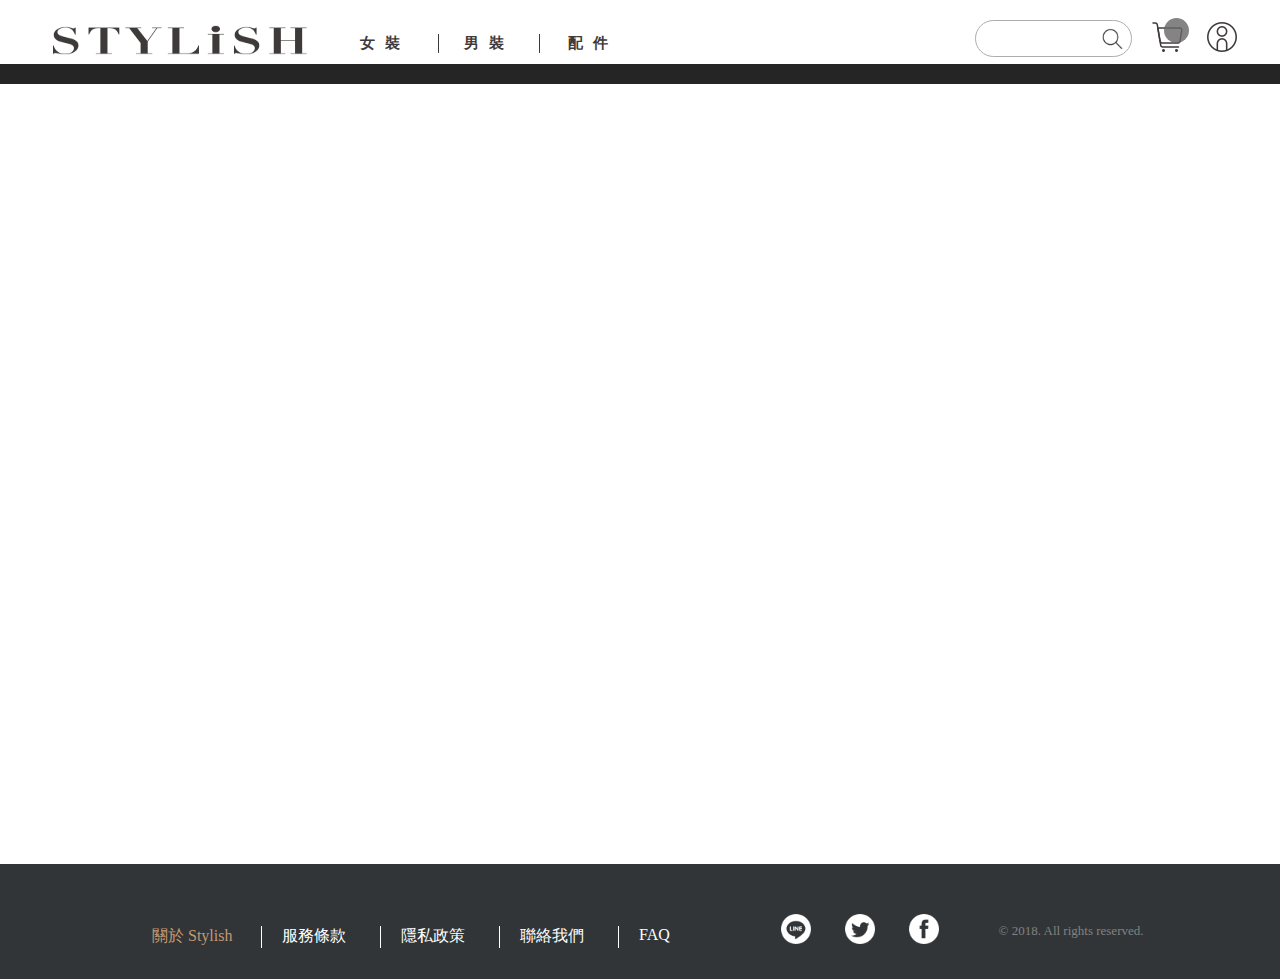
<file: index.html>
<!DOCTYPE html>
<html lang="en">
<head>
    <meta charset="UTF-8">
    <meta name="viewport" content="width=device-width, initial-scale=1.0">    
    <link href="css/common.css" rel="stylesheet" type="text/css" media="all" />
    <link href="css/homepage.css" rel="stylesheet" type="text/css" media="all" />

    <!-- Global site tag (gtag.js) - Google Analytics -->
    <script async src="https://www.googletagmanager.com/gtag/js?id=UA-154982152-1"></script>
    <script>
        window.dataLayer = window.dataLayer || [];
        function gtag(){dataLayer.push(arguments);}
        gtag('js', new Date());

        gtag('config', 'UA-154982152-1');
    </script>


    <title>Stylish</title>

</head>
<body>
   
    <header>
     
        <div class="logo"> 
            <a href="#" onclick="allProductAPI()"><img src="images/logo.png" ></a>  
        </div>
    
        <div class="logo_search">
            <a href="#" onclick="mobileSearch()"><img  id="mobileSearchIcon"  src="images/search.png" ></a>
            
            <div class="search-mobile" id="mobileSearchBar">
                <input type="search" id="searchValueM"><button type="submit" id="mobileSeacrhBtn" onclick="searchProductMobile()" ><img src="images/search.png">  
            </div>
        </div>

        
         <nav>  
            <a href="#" onclick="womenProductAPI()"><strong> 女裝 </strong></a>|
            <a href="#" class="nav-bar" onclick="menProductAPI()"><strong> 男裝 </strong></a>|
            <a href="#" onclick="accessoriesAPI()"><strong> 配件 </strong></a>       
        </nav>  

        <div class="search">
            <div class="search-web">
                <input type="search" id="searchValueW"><button type="submit" id="webSeacrhBtn" onclick="searchProductWeb()"></input>   
            </div>
            <a href="cartPage.html" class="cart-web"><img src="images/cart.png" />
                <div class="cart-amount-Web" id="cartAmount"></div>
            </a>
            
            <a href="#" class="member-web" onclick="checkLoginState()"><img src="images/member.png" id="memberIconW"></a>
        </div>
        
    </header> 


    

    <div class="partition"></div>
 
    <div class="banner" id="banner">
        <div id="bannerWrap"></div> 
    </div>


    




    <main>
        <div class="main-wrap" id="products"></div>

    </main>



    <footer>
        <div class="footer-wrap">
            <div class="footer-items">
                <a href="#" class="footer-item-about"> 關於 Stylish </a>
                <a href="#" class="footer-item"> 服務條款 </a>
                <a href="#" class="footer-item"> 隱私政策 </a>
                <a href="#" class="footer-item"> 聯絡我們 </a>
                <a href="#" class="footer-item"> FAQ </a>
            </div>
            <div class="footer-icon">
                <a href="#"><img src="images/line.png" ></a>
                <a href="#"><img src="images/twitter.png" ></a>
                <a href="#"><img src="images/facebook.png" ></a>
            </div>
            
        </div>


        <div class="copyright">
                &copy; 2018. All rights reserved.

        </div>
    </footer>

    <div class="cart">
        <div>  
                
            <a href="cartPage.html" class="cart-bar"> 
                    
                <img src="images/cart2.png">購物車
                <sapn class="cart-amount-mobile" id="cartAmountMobile"/>
            </a>
            
            
            <a href="#" onclick="checkLoginState()"> 
                    
                <img src="images/member2.png" id="memberIconM">會員</div></a>
                    
        </div> 


    </div>
 





</div>


<script src="js/homePage.js"></script>



</body>


</html>
</file>
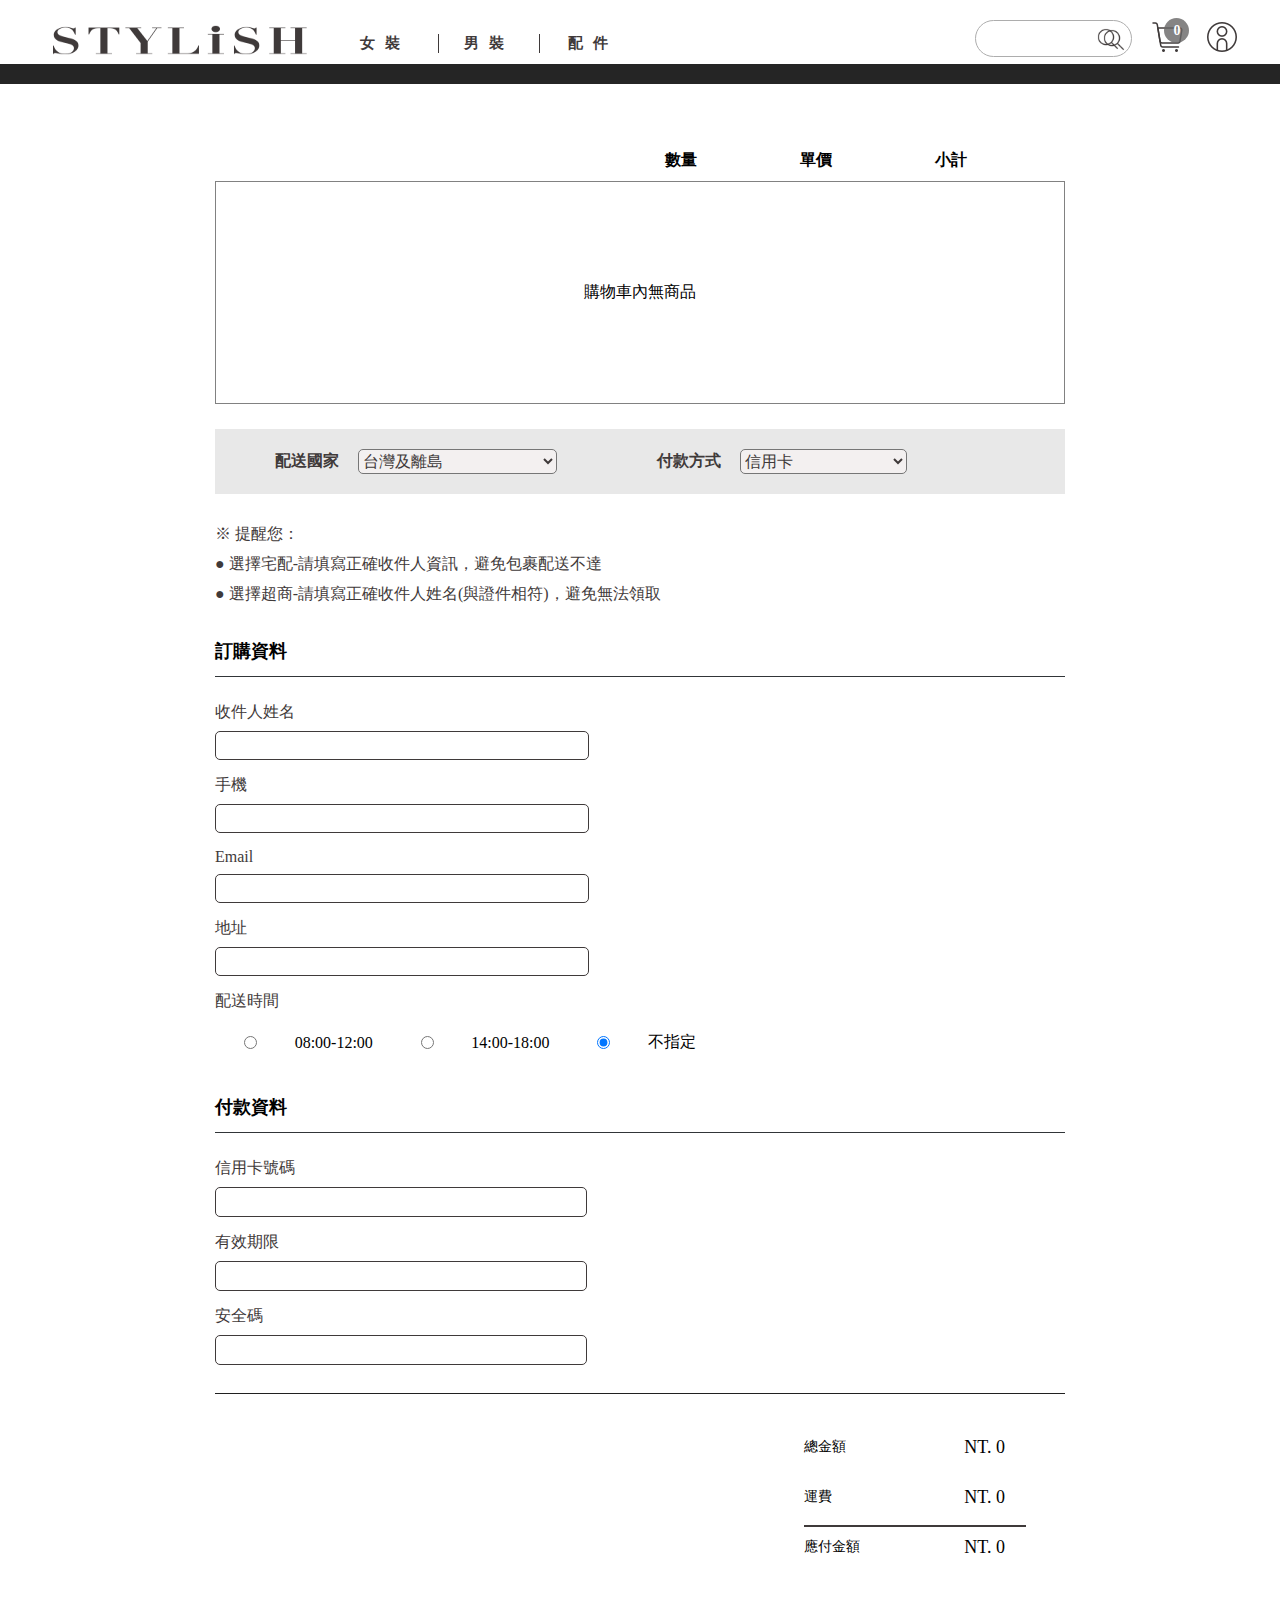
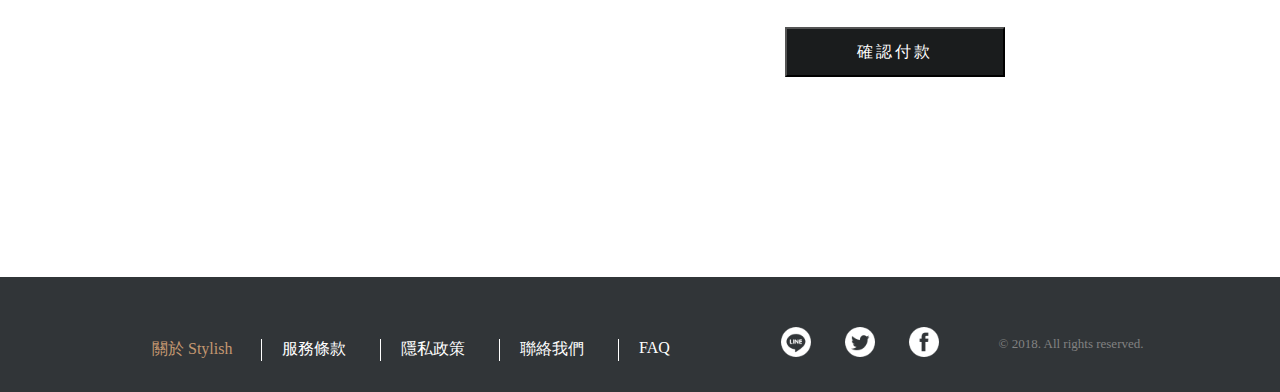
<file: cartPage.html>
<!DOCTYPE html>
<html lang="en">
<head>
    <meta charset="UTF-8">
    <meta name="viewport" content="width=device-width, initial-scale=1.0">
    <script async src="https://www.googletagmanager.com/gtag/js?id=UA-154982152-1"></script>
    <script>
        window.dataLayer = window.dataLayer || [];
        function gtag(){dataLayer.push(arguments);}
        gtag('js', new Date());

        gtag('config', 'UA-154982152-1');
    </script>
    <link href="css/cart.css" rel="stylesheet" type="text/css" media="all" />
    <link href="css/common.css" rel="stylesheet" type="text/css" media="all" />
    <script src="https://js.tappaysdk.com/tpdirect/v4"></script>
    <title> Cart Page </title>
    
   



</head>
<body>
   
    <header>
        
        <div class="loading" id="loading"><img src="images/loading.gif"/><span>交易進行中</span></div>
        <div class="status-bar-bg"></div>
        <div class="logo"> 
            <a href="index.html" ><img src="images/logo.png" ></a>  
        </div>
    
        <div class="logo_search">
            <a href="#" onclick="mobileSearch()"><img  id="mobileSearchIcon"  src="images/search.png" ></a>
            
            <div class="search-mobile" id="mobileSearchBar">
                <input type="search" id="searchValueM"><button type="submit" id="mobileSeacrhBtn" onclick="searchProductMobile()" ><img src="images/search.png">  
            </div>
        </div>

        
         <nav>  
            <a href="index.html?catalog=women"><strong> 女裝 </strong></a>|
            <a href="index.html?catalog=men" class="nav-bar"><strong> 男裝 </strong></a>|
            <a href="index.html?catalog=accessories"><strong> 配件 </strong></a>    
        </nav>  

        <div class="search">

            <div class="search-web">
                <input type="search" id="searchValueW"><button type="submit" id="webSeacrhBtn" onclick="searchProductWeb()"><img src="images/search.png"></input>   
            </div>


            <a href="cartPage.html" class="cart-web"><img src="images/cart.png" />
                <div class="cart-amount-Web" id="cartAmount"></div>
            </a>


            <a href="#" class="member-web" onclick="checkLoginState()"><img src="images/member.png" id="memberIconW"></a>
        </div>
        
    </header> 


    

    <div class="partition"></div>
 
  



    <main>
        <div class="main-wrap" id="products">



            
            <div class="cartStr">購物車</div>
                
             <div class="cartStrWeb">
                    <div>數量</div>
                    <div>單價</div>
                    <div>小計</div>
            </div>


            
            <div class="content-wrap" id="contentWrap"></div> 


            <div class="deliveryBox">

                <div class="countryIfo">
                    <span>配送國家</span >

                        
                    <select class="countrySelect" id="countrySelect">
                        <option name="country" value="taiwen" selected="selected">台灣及離島</option>
                        <option name="country" value="abroad">國外</option>
                    </select>
                </div>



                    

                <div class="payMethodIfo">
                    <span>付款方式</span>

                    <select class="payMethodSelect" id="payMethodSelect" >
                        <option value="credit_card" selected="selected">信用卡</option>
                        <!-- <option value="COD">貨到付款</option> -->
                    </select>
                </div>           
                
            </div>
 

            <div class="reminder">
                ※ 提醒您：<br/>
                ● 選擇宅配-請填寫正確收件人資訊，避免包裹配送不達<br/>
                ● 選擇超商-請填寫正確收件人姓名(與證件相符)，避免無法領取
            </div>




            <div class="bookingBox">

                <div class="bookingTitle">訂購資料</div>

                <span>收件人姓名</span>
                <input type="text" name="name" class="consumerName" id="name"/>
    
                <span>手機</span>
                <input type="text" name="phone" class="consumerPhone" id="phone"/>

                <span>Email</span>
                <input type="email" name="email" class="consumerEmail" id="email"/>

                <span>地址</span>
                <input type="text" name="address" class="consumerAddress" id="address" />

                <span>配送時間</span>
                <div class="deliveryTime">
                        <input type="radio" name="time" value="morning" >08:00-12:00</input>
                        <input type="radio" name="time" value="afternoon">14:00-18:00</input>
                        <input type="radio" name="time" value="anytime" checked>不指定</input>
                </div>
            </div>




            <div class="creditCardBox">

                <div class="creditCardTitle">付款資料</div>

                <span>信用卡號碼</span>
                <div class="tpfield" id="card-number"></div>
                    
                    

                <span>有效期限</span>
                <div class="tpfield" id="card-expiration-date"></div>

                <span>安全碼</span>
                <div class="tpfield" id="card-ccv"></div>
            
            </div> 






              
            <div class="totalPriceBox">

                <div class = "priceSpace"></div>

                <div class="priceInfo">
                    <div class="priceStr">
                        <div >總金額&nbsp&nbsp&nbsp&nbsp</div>                           
                        <div>運費&nbsp&nbsp&nbsp&nbsp</div>
                        <div>應付金額&nbsp&nbsp&nbsp&nbsp</div>   
                        
                    </div>

                        
                    <div class="totalDetail">
                        <div class="totalPrice" id="totalPrice">NT. 0</div>
                        <div class="deliveryFee" id="freightFee">NT. 0</div>                                         
                        <div class="finalPrice" id="finalPrice">NT. 0</div>
                    </div>

                    <div class="separate"></div>

                </div>

            </div>



            <div class="payBtnWrap"> 
                <button class="payBtn" id="payBtn" onclick="CheckData()">確認付款</button>
            </div>

            
        </div> 
    
    </main>



<footer>
    <div class="footer-wrap">
        <div class="footer-items">
            <a href="#" class="footer-item-about"> 關於 Stylish </a>
            <a href="#" class="footer-item"> 服務條款 </a>
            <a href="#" class="footer-item"> 隱私政策 </a>
            <a href="#" class="footer-item"> 聯絡我們 </a>
            <a href="#" class="footer-item"> FAQ </a>
        </div>
        <div class="footer-icon">
            <a href="#"><img src="images/line.png" ></a>
            <a href="#"><img src="images/twitter.png" ></a>
            <a href="#"><img src="images/facebook.png" ></a>
        </div>
        
    </div>


    <div class="copyright">
            &copy; 2018. All rights reserved.

    </div>
    
</footer>
<div class="cart">
    <div>  
            
        <a href="cartPage.html" class="cart-bar"> 
                
            <img src="images/cart2.png">購物車
            <sapn class="cart-amount-mobile" id="cartAmountMobile"/>
        </a>
           
         
        <a href="#" onclick="checkLoginState()"> 
                
            <img src="images/member2.png" id="memberIconM">會員</div></a>
                   
    </div> 

</div>

</body> 
<script src="js/cartPage.js"></script>
<script src="https://js.tappaysdk.com/tpdirect/v4"></script>


</html>
</file>
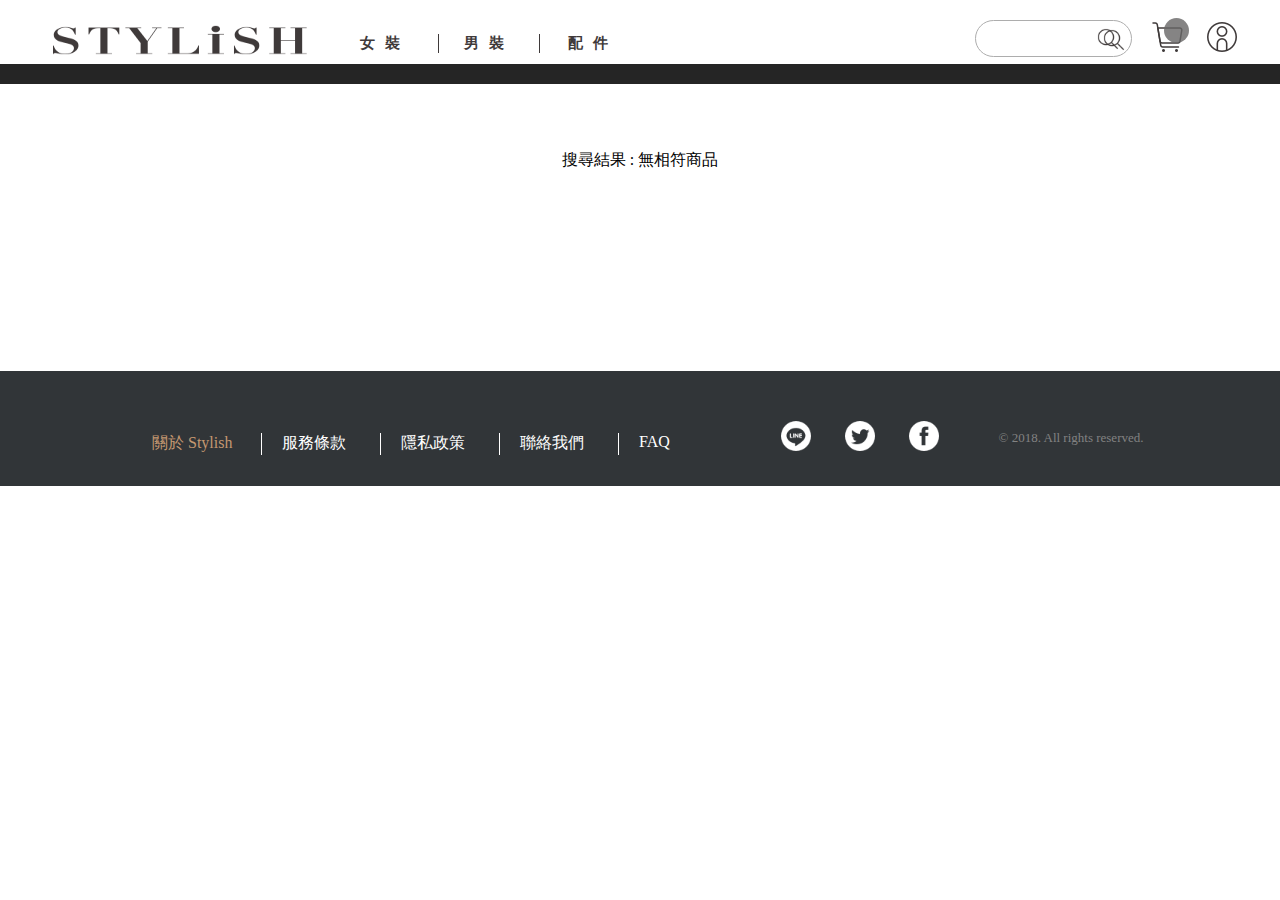
<file: productPage.html>
<!DOCTYPE html>
<html lang="en">
<head>
    <meta charset="UTF-8">
    <meta name="viewport" content="width=device-width, initial-scale=1.0">
    <script async src="https://www.googletagmanager.com/gtag/js?id=UA-154982152-1"></script>
    <script>
        window.dataLayer = window.dataLayer || [];
        function gtag(){dataLayer.push(arguments);}
        gtag('js', new Date());

        gtag('config', 'UA-154982152-1');
    </script>
    <link href="css/product.css" rel="stylesheet" type="text/css" media="all" />
    <link href="css/common.css" rel="stylesheet" type="text/css" media="all" />
    <script src="js/productPage.js"></script>
    <title>Product</title>
    
   



</head>
<body>
   
    <header>
        
        <div class="logo"> 
            <a href="index.html"><img src="images/logo.png" ></a>  
        </div>
    
        <div class="logo_search">
            <a href="#" onclick="mobileSearch()"><img  id="mobileSearchIcon"  src="images/search.png" ></a>
            
            <div class="search-mobile" id="mobileSearchBar">
                <input type="search" id="searchValueM"><button type="submit" id="mobileSeacrhBtn" onclick="searchProductMobile()" ><img src="images/search.png">  
            </div>
        </div>

        
         <nav>  
            <a href="index.html?catalog=women"><strong> 女裝 </strong></a>|
            <a href="index.html?catalog=men" class="nav-bar"><strong> 男裝 </strong></a>|
            <a href="index.html?catalog=accessories"><strong> 配件 </strong></a>       
        </nav>  

        <div class="search">

            <div class="search-web">
                <input type="search" id="searchValueW"><button type="submit" id="webSeacrhBtn" onclick="searchProductWeb()"><img src="images/search.png"></input>   
            </div>


            <a href="cartPage.html" class="cart-web"><img src="images/cart.png" />
                <div class="cart-amount-Web" id="cartAmount"></div>
            </a>


            <a href="#" class="member-web" onclick="checkLoginState()"><img src="images/member.png" id="memberIconW"></a>
        </div>
        
    </header> 


    

    <div class="partition"></div>
 
  



    <main>
        <div class="main-wrap" id="products"></div>
    </main>



<footer>
    <div class="footer-wrap">
        <div class="footer-items">
            <a href="#" class="footer-item-about"> 關於 Stylish </a>
            <a href="#" class="footer-item"> 服務條款 </a>
            <a href="#" class="footer-item"> 隱私政策 </a>
            <a href="#" class="footer-item"> 聯絡我們 </a>
            <a href="#" class="footer-item"> FAQ </a>
        </div>
        <div class="footer-icon">
            <a href="#"><img src="images/line.png" ></a>
            <a href="#"><img src="images/twitter.png" ></a>
            <a href="#"><img src="images/facebook.png" ></a>
        </div>
        
    </div>


    <div class="copyright">
            &copy; 2018. All rights reserved.

    </div>
    
</footer>
<div class="cart">
    <div>  
            
        <a href="cartPage.html" class="cart-bar"> 
                
            <img src="images/cart2.png">購物車
            <sapn class="cart-amount-mobile" id="cartAmountMobile"/>
        </a>
           
         
        <a href="#" onclick="checkLoginState()"> 
                
            <img src="images/member2.png" id="memberIconM">會員</div></a>
                   
    </div> 


</div>
</body> 
</html>
</file>
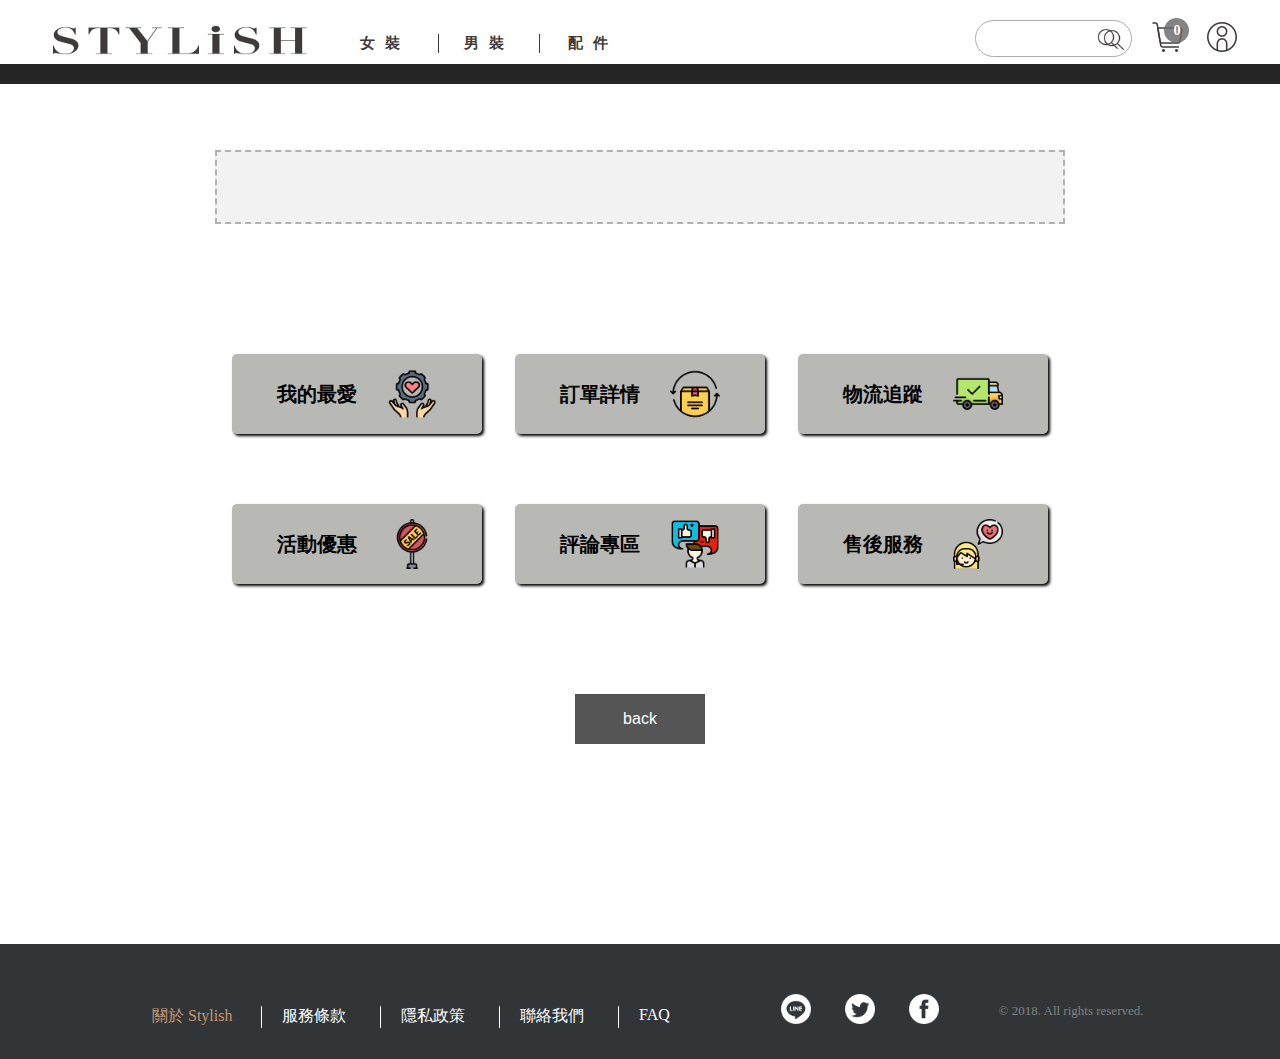
<file: profilePage.html>
<!DOCTYPE html>
<html lang="en">
<head>
    <meta charset="UTF-8">
    <meta name="viewport" content="width=device-width, initial-scale=1.0">
    <script async src="https://www.googletagmanager.com/gtag/js?id=UA-154982152-1"></script>
    <script>
        window.dataLayer = window.dataLayer || [];
        function gtag(){dataLayer.push(arguments);}
        gtag('js', new Date());

        gtag('config', 'UA-154982152-1');
    </script>
    
    <link href="css/profile.css" rel="stylesheet" type="text/css" media="all" />
    <link href="css/common.css" rel="stylesheet" type="text/css" media="all" />
 
    <title> Profile Page </title>
    
   



</head>
<body>
   
    <header>
        
    
        <div class="logo"> 
            <a href="index.html" onclick="allProductAPI()"><img src="images/logo.png" ></a>  
        </div>
    
        <div class="logo_search">
            <a href="#" onclick="mobileSearch()"><img id="mobileSearchIcon"  src="images/search.png" ></a>
            
            <div class="search-mobile" id="mobileSearchBar">
                <input type="search" id="searchValueM"><button type="submit" id="mobileSeacrhBtn" onclick="searchProductMobile()" ><img src="images/search.png">  
            </div>
        </div>

        
         <nav>  
            <a href="index.html?catalog=women"><strong> 女裝 </strong></a>|
            <a href="index.html?catalog=men" class="nav-bar"><strong> 男裝 </strong></a>|
            <a href="index.html?catalog=accessories"><strong> 配件 </strong></a>      
        </nav>  

        <div class="search">

            <div class="search-web">
                <input type="search" id="searchValueW"><button type="submit" id="webSeacrhBtn" onclick="searchProductWeb()"><img src="images/search.png"></input>   
            </div>


            <a href="cartPage.html" class="cart-web"><img src="images/cart.png" />
                <div class="cart-amount-Web" id="cartAmount"></div>
            </a>


            <a href="#" class="member-web" onclick="checkLoginState()"><img src="images/member.png" id="memberIconW"></a>
        </div>
        
    </header> 


    

    <div class="partition"></div>
 
  



    <main>
        <div class="main-wrap" id="main-wrap">

        
        <div class="profileWrap">
            

                <div class="picture" id="picture"></div>
    
                <div class="fbStr" id="fbStr">
                    <div id="name" class="name"></div>
                    <div id= "email" class="email"></div>
                </div>
            
        </div>


        
        <div class="menuWrap">
            
            <div>
                <span>我的最愛</span><img src="images/favorite.png">
            </div>

            <div>
                <span>訂單詳情</span><img src="images/order.png">
            </div>

            <div>
                <span>物流追蹤</span><img src="images/delivery.png">
            </div>

            <div>
                <span>活動優惠</span><img src="images/sale.png">
            </div>

            <div>
                <span>評論專區</span><img src="images/comment.png">
            </div>

            <div>
                <span>售後服務</span><img src="images/cs.png">
            </div>


            
          
        </div> 


        <a href="index.html"><button id="mainPageBtn" class="mainPageBtn">back</button></a>


    </div> 

    
    </main>



<footer>
    <div class="footer-wrap">
        <div class="footer-items">
            <a href="#" class="footer-item-about"> 關於 Stylish </a>
            <a href="#" class="footer-item"> 服務條款 </a>
            <a href="#" class="footer-item"> 隱私政策 </a>
            <a href="#" class="footer-item"> 聯絡我們 </a>
            <a href="#" class="footer-item"> FAQ </a>
        </div>
        <div class="footer-icon">
            <a href="#"><img src="images/line.png" ></a>
            <a href="#"><img src="images/twitter.png" ></a>
            <a href="#"><img src="images/facebook.png" ></a>
        </div>
        
    </div>


    <div class="copyright">
            &copy; 2018. All rights reserved.

    </div>
    
</footer>
<div class="cart">
    <div>  
            
        <a href="cartPage.html" class="cart-bar"> 
                
            <img src="images/cart2.png">購物車
            <sapn class="cart-amount-mobile" id="cartAmountMobile"/>
        </a>
           
         
        <a href="#" onclick="checkLoginState()"> 
                
            <img src="images/member2.png" id="memberIconM">會員</div></a>
                   
    </div> 

</div>

</body> 

<script src="js/profilePage.js"></script>



</html>
</file>
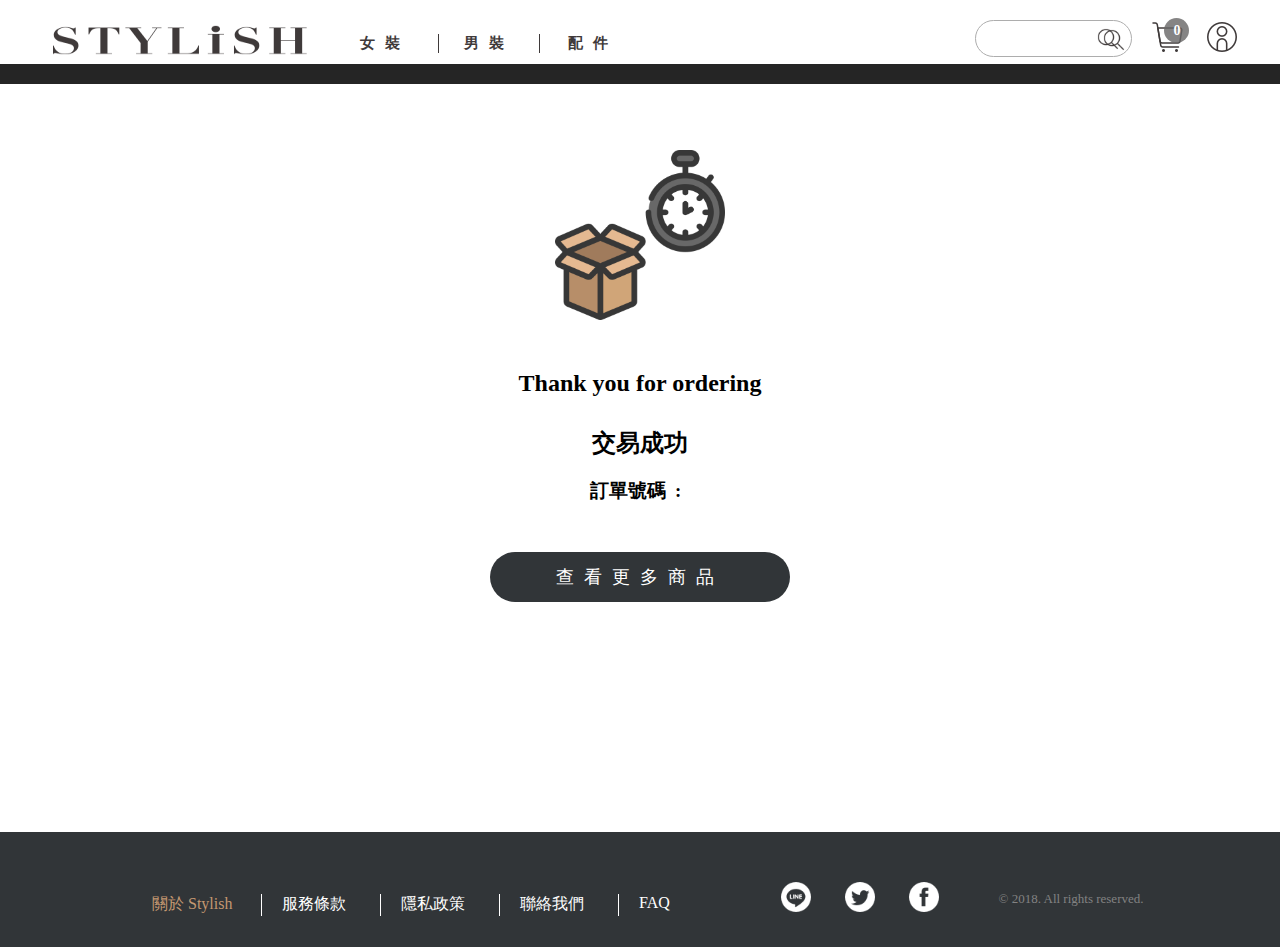
<file: thankPage.html>
<!DOCTYPE html>
<html lang="en">
<head>
    <meta charset="UTF-8">
    <meta name="viewport" content="width=device-width, initial-scale=1.0">
    <link href="css/thank.css" rel="stylesheet" type="text/css" media="all" />
    <link href="css/common.css" rel="stylesheet" type="text/css" media="all" />
    <script async src="https://www.googletagmanager.com/gtag/js?id=UA-154982152-1"></script>
    <script>
        window.dataLayer = window.dataLayer || [];
        function gtag(){dataLayer.push(arguments);}
        gtag('js', new Date());

        gtag('config', 'UA-154982152-1');
    </script>
   
    <title> Thank You Page </title>
    
   



</head>
<body>
   
    <header>
    
        <div class="logo"> 
            <a href="index.html" onclick="allProductAPI()"><img src="images/logo.png" ></a>  
        </div>
    
        <div class="logo_search">
            <a href="#" onclick="mobileSearch()"><img  id="mobileSearchIcon"  src="images/search.png" ></a>
            
            <div class="search-mobile" id="mobileSearchBar">
                <input type="search" id="searchValueM"><button type="submit" id="mobileSeacrhBtn" onclick="searchProductMobile()" ><img src="images/search.png">  
            </div>
        </div>

        
         <nav>  
            <a href="index.html?catalog=women"><strong> 女裝 </strong></a>|
            <a href="index.html?catalog=men" class="nav-bar" ><strong> 男裝 </strong></a>|
            <a href="index.html?catalog=accessories"><strong> 配件 </strong></a>       
        </nav>  

        <div class="search">

            <div class="search-web">
                <input type="search" id="searchValueW"><button type="submit" id="webSeacrhBtn" onclick="searchProductWeb()"><img src="images/search.png"></input>   
            </div>


            <a href="cartPage.html" class="cart-web"><img src="images/cart.png" />
                <div class="cart-amount-Web" id="cartAmount"></div>
            </a>


            <a href="#" class="member-web" onclick="checkLoginState()"><img src="images/member.png" id="memberIconW"></a>
        </div>
        
    </header> 


    

    <div class="partition"></div>
 
  



    <main>
        <div class="main-wrap">

            <div class="imgWrap"><img src="images/thank.png"></div>

            <h2>Thank you for ordering</h2>
            <h2>交易成功</h2>
            <h3 id="bookingNumber"></h3>
         


            <a href="index.html"><button class="indexBtn">查看更多商品</button></a>





        </div> 
    </main>



<footer>
    <div class="footer-wrap">
        <div class="footer-items">
            <a href="#" class="footer-item-about"> 關於 Stylish </a>
            <a href="#" class="footer-item"> 服務條款 </a>
            <a href="#" class="footer-item"> 隱私政策 </a>
            <a href="#" class="footer-item"> 聯絡我們 </a>
            <a href="#" class="footer-item"> FAQ </a>
        </div>
        <div class="footer-icon">
            <a href="#"><img src="images/line.png" ></a>
            <a href="#"><img src="images/twitter.png" ></a>
            <a href="#"><img src="images/facebook.png" ></a>
        </div>
        
    </div>


    <div class="copyright">
            &copy; 2018. All rights reserved.

    </div>
    
</footer>
<div class="cart">
    <div>  
            
        <a href="cartPage.html" class="cart-bar"> 
                
            <img src="images/cart2.png">購物車
            <sapn class="cart-amount-mobile" id="cartAmountMobile"/>
        </a>
           
         
        <a href="#" onclick="checkLoginState()"> 
                
            <img src="images/member2.png" id="memberIconM">會員</div></a>
                   
    </div> 

</div>

</body> 
<script src="js/thankPage.js"></script>



</html>
</file>
<file: css/common.css>
body{
    margin: 0; padding: 0; font-family: "PingFangTC","微軟正黑體";
}

/* header */
header{   
    background-color: #ffffff;
    position: fixed; top:0;
    width: 100%;
    margin: 0; ; flex-wrap: wrap;
    display: flex; z-index: 3;   
}
.logo{
    margin: 0;  height: 52px;width: 100%;
    text-align:center; background-color: rgb(255, 255, 255);
    display: flex;justify-content: center; align-items: center;
}
.logo img{
    height: 22px;width: 130px;
}

/* moblie search */
.logo_search{
    
    text-align:right; display: block;
    position: absolute; right: 10px; top: 5px;
    
}
.logo_search a{
    height: 44px;width: 44px; 
}
.search-mobile {   
    height: 30px; width:274px; display: flex;
    border:1px solid rgb(173, 173, 173) ;
    background-color: white; 
    padding: 5px 0 5px 20px;
    border-radius:200px 200px 200px 200px ;
    position: relative;right: 10%;
    display: none;
}
.search-mobile img{
    height: 40px; width: 40px;
} 
.search-mobile button{
    height: 40px; width: 40px;
    position: relative;right: 15px; bottom: 5px;
    background-color: transparent;border: none;
}
.search-mobile input{
    border: none; width: 220px;height: 30px;
    position: relative;
    bottom: 20px; right: 15px;
}
button{
    outline:none;  
}
a{
    text-decoration: none;
}

/* nav */

nav{
    margin: 0;width: 100%;height: 50px;
    text-align:center;justify-content:space-around;
    background: #313538;position: relative; top:1px;
    color: rgb(255, 255, 255);
    font-family: "PingFangTC" "微軟正黑體";
}

nav a{
    text-decoration: none;color: rgb(155, 155, 155);font-size:16px;
    padding: 13px 44px 15px 37px;
    display: inline-block;   
}

nav a:hover{
    color: rgb(255, 255, 255);
}

/* Web search */
.search{
    display:flex ; width: 400px; 
    justify-content: space-between; 
}
.search-web {   
    height: 40px; width:214px; display: flex;
    border:1px solid rgb(173, 173, 173) ;
    background-color: white; 
    padding: 5px 0 5px 30px;
    border-radius:200px 200px 200px 200px ;  
}
#webSeacrhBtn{
    background-image: url(../images/search.png);
    height: 32px;width: 32px; 
    background-size:cover;
}
.search-web a{
    justify-content:flex-end ;   
}
.search-web input{
    border: none; 
}
.search-web button{
    height: 0; width: 0;
    position: relative;right: 7px;
    background-color: transparent;border: none;
}
.cart-web{
    height: 44px;width: 44px;font-size: 14px; color: #8b572a;  text-decoration: none
   
   
}
.cart-web img{
    height: 44px;width: 44px; position: relative; bottom: 5px;
}
.cart-amount-Web{
    background-color: #686767ce; color: #ffffff; 
    border-radius: 50%;height: 25px; width: 25px;
    position: relative; bottom: 50px; left: 17px;
    font-weight:bold; display: flex; justify-content: center; align-items: center;
}
.member-web{
    height: 44px;width: 44px; 
}
.member-web img{
    height: 44px;width: 44px;  bottom: 5px;position: relative;
}
.partition{
    height: 40px;width: 100%;background-color: rgb(37, 37, 37);    
}
/* footer */
footer{
    background-color: #313538;color: #ffffff;
    width: 100%; padding-top: 23px;height: 185px;
}
.footer-wrap{
    width: 100%;height: 65px;
    display: flex;  justify-content: space-between;  
}
.footer-items{   
    flex-direction: column; height: 100px;
    display: flex;flex-wrap: wrap; 
}
.footer-item-about{  
    font-size: 14px; color: white;
    height: 20px; 
    width: 76px;  
    margin: 4px 14px; 
    text-decoration: none; 
    justify-content:center; margin: 4px 0px 4px 40px; 
}
.footer-item{
    font-size: 14px; color: white;
    height: 20px; 
    width: 76px;
    margin: 4px 14px; 
    text-decoration: none;margin: 4px 0px 8px 40px; 
}
.footer-items a:hover{
    color: burlywood;
}
.footer-icon{
    flex: none;margin-right: 24px;margin-top: 18px;
}
.footer-wrap img{
    height: 20px; width: 20px;  
    margin: 8px; 
}
.copyright{
    font-weight: 10px; color: #828282;
    font-family: "PingFangTC";padding: 20px;
    text-align: center;color: #828282;  
}
.cart{
    width: 100%; 
    height: 60px;
    text-align: center; 
    position: fixed;
    bottom: 0px; 
}
.cart div{ 
    display: flex;color: white;
    background-color: #313538;
    font-size:16px; 
    justify-content:space-around;
    text-align: center;
}
.cart a{ 
    text-decoration: none;
    margin: 10px;display: flex;
    font-size: 22px; color: white;
    flex:auto;justify-content: center;
    align-items: center; height: 40px;
}
.cart img{
    height: 30px ;width: 30px; margin: 5px;
}
.cart-bar{
    border-right: 1px solid #ffffff
}
.cart-amount-mobile{
    background-color: #ff00008e; color: #ffffff; 
    border-radius: 50%;height: 28px; width: 28px;
    text-decoration: none; position: absolute;
    display: flex; justify-content: center; align-items: center;
    left: 52.5px; top:21px;font-size: 18px;
}

/*============================================== media ==============================================*/

@media screen and (min-width:360px){
    body{
        width: 100%;
    }
    header{
        width: 100%;
        justify-content: flex-start;
        align-content: center;
    }   
   .search{
       display: none;
   }
   .partition{
       display: none;    
   }
}

@media  screen and (min-width:500px) {

    /* header */
    header{
        width: 100%; align-items: center;
        display: flex; flex-wrap: nowrap;   
    }
  .logo{
       margin: 0% 0% 0% 4%; width: auto;
       justify-content: left; 
    }   
    .logo img{      
        height: 36px;width: 180px;     
    }
    .logo_search{
        display: none;
    }
    nav{
        display: flex; justify-content:flex-start;
        height:auto;text-align:center;flex: auto;
        color:rgb(255, 255, 255); width: auto;
        background: white;padding: 1% 2% 1% 2%;       
    }
    nav a{
        text-decoration: none;color: #3f3a3a;font-size:14px;
        padding: 0 2% 0 4%;
        letter-spacing: 10px; width: 65px;  
    }
    nav a:hover{
        color: #8b572a
    }  
    .nav-bar{
        border-right: 1px solid #3f3a3a ;border-left: 1px solid #3f3a3a;     
    }
    .search{
        display: flex; width:auto;
        padding: 8px 10px 0px 10px;   
    }
    .search-web {
        height: 25px;width: 140px;
        padding: 5px 0 5px 15px;
        margin: 0 15px 0 20px;
        display: flex;
        justify-content: space-between;
        align-items: center;
    }    
    .search-web input{
        height: 25px;width: 100%;
        outline:none;
    }
    .search-web img{
        height: 32px;width: 32px; 
        /* position: relative;bottom: 3px;  */
    }
    .cart-web{     
        margin: 0 9px 0 0;      
    }
    .member-web{
        margin: 0 10px 0 0;
    }

    /* phone cart*/
    .cart{
        display: none
    }  
    .partition{
        display: block; margin-top: 52px; position: fixed;z-index: 3;height: 20px;
        }

    /*footer*/

    footer{
        width: 100%; height: 115px;flex: auto;
        display: flex; justify-content: center;
        align-items: center; padding: 0;flex-wrap: wrap;
        position: fixed;bottom: 0;
    }
    .footer-wrap{
        height: 70px;width:auto ;align-items: center;
        display: flex; justify-content: center;
        vertical-align: middle;
    }
    .footer-items{ 
        justify-content: flex-end;margin-right: 3%;height: 0;
        display: flex;flex-direction: row;flex-wrap: nowrap;flex: auto;
    } 
    .footer-items:hover{
        color: #c49871;
    }
    .footer-item-about{     
        font-size: 14px; 
        height: 22px; 
        width: 89px;
        color:#ffffff;  
    }
    .footer-item{
        font-size: 14px; 
        height: 22px; 
        width: 64px;
        border-left: 1px solid #ffffff;
        margin-left: 20px;
        padding-left: 20px;
        margin: 4px 14px;               
    }  
    .footer-wrap img{
        height: 30px; width: 30px; margin: 10px;
    }
    .copyright{
        font-size: 12px;; color: #828282;
        
        text-align: right; 
        color: #828282;
        width: 180px;height: 17px;
        padding-top: 20px;margin: 0;padding-bottom: 10px          
    }
    .cart{
        display: none;
    }
}

@media  screen and (min-width:1000px) {
    .main-wrap{
        padding: 50px ;width: 850px;     
    }
}

@media  screen and (min-width:1250px) {

    /* header */
    header{
        width: 100%; align-items: center;
        display: flex; flex-wrap: nowrap;  
    }
    .logo{
       margin: 0% 0% 0% 4%; width: auto;
       justify-content: left; 
    } 
    .logo img{
       width: 258px;    
    }
    nav{
        display: flex; justify-content:flex-start;
        height:auto;text-align:center;flex: auto;
        color:rgb(255, 255, 255); width: auto;
        background: rgb(255, 255, 255);padding: 1% 2% 1% 2%;     
    }
    nav a{
        text-decoration: none;color: #3f3a3a;font-size:15px;
        padding: 0;
        width:10%;letter-spacing: 10px; width: 100px; 
    }  
    .nav-font-color{
        color: #8b572a; 
    }
    .nav-bar{
        border-right: 1px solid #3f3a3a ;border-left: 1px solid #3f3a3a;       
    }
    .search{
        display: flex; padding: 20px 2% 20px 2%;       
    }

    /*banner*/

    .partition{
        margin-top: 64px; height: 20px;
        }
    /*footer*/

    footer{
        position: relative
    }
    .footer-items{  
        justify-content: flex-end;margin-right: 6%;height: 0;
        display: flex;flex-direction: row;flex-wrap: nowrap;flex: auto;
    }
    .footer-item-about{    
        font-size: 16px; color: #c49871;
        height: 22px;  width: 89px;      
    }
    .footer-item{
        font-size: 16px;  margin-left: 20px;
        height: 22px;  width: 64px;padding-left: 20px;  
        border-left: 1px solid #ffffff;      
    }
    .footer-wrap img{
        height: 30px; width: 30px; margin: 15px;
    }
    .copyright{
        font-size: 13px; color: #828282;      
        text-align: right; 
        color: #828282;
        width: 180px;height: 17px;
        padding: 0;
        margin: 50px 0 30px 10px    
    }
}
</file>
<file: css/homepage.css>
/* banner */

.bannerWrap{
    width: 100%;margin: 0;   
}
.bannerLink0{
    width: 100%;;overflow: hidden;
    margin: 0;position: relative;
    display: flex;justify-content: center;   
}
.bannerLink1{
    width: 100%;overflow: hidden;
    margin: 0;position: relative;
    display: flex;justify-content: center;
}
.bannerLink2{
    width: 100%;;overflow: hidden;
    margin: 0;position: relative;
    display: flex;justify-content: center; 
}
.bannerImg{
    display: block;position: relative;
}
.bannerImg img {
    height: 350px; overflow: hidden;width: auto;position: relative;z-index: 1;
}
.bannerStory{
    width: 250px; line-height: 35px;margin: 150px 0 50px 23px;display: block;
    position: absolute; z-index:2;left: 10px;background-color:transparent;color: rgb(0, 0, 0);
    text-shadow: 1px 1px 5px #ffffff;
}
.bannerIndexBox{
    position: absolute;z-index: 2; margin-top: 320px;  
}
.bannerIndex00{
    height: 10px; width: 10px; background-color: #313538;  margin: 4px;
    border-radius: 50%;display: inline-block;
}
.bannerIndex10{
    height: 10px; width: 10px; background-color: #ffffff;  margin: 4px;
    border-radius: 50%;display: inline-block;
}
.bannerIndex20{
    height: 10px; width: 10px; background-color: #ffffff; margin: 4px;
    border-radius: 50%;display: inline-block;
}
.bannerIndex01{
    height: 10px; width: 10px; background-color: #ffffff;  margin: 4px;
    border-radius: 50%;display: inline-block;
}
.bannerIndex11{
    height: 10px; width: 10px; background-color: #313538;  margin: 4px;
    border-radius: 50%;display: inline-block;
}
.bannerIndex21{
    height: 10px; width: 10px; background-color: #ffffff; margin: 4px;
    border-radius: 50%;display: inline-block;
}
.bannerIndex02{
    height: 10px; width: 10px; background-color: #ffffff;  margin: 4px;
    border-radius: 50%;display: inline-block;
}
.bannerIndex12{
    height: 10px; width: 10px; background-color: #ffffff;  margin: 4px;
    border-radius: 50%;display: inline-block;
}
.bannerIndex22{
    height: 10px; width: 10px; background-color: #313538; margin: 4px;
    border-radius: 50%;display: inline-block;
}

/* main */

main{
    width: 100%; margin: 0;
    padding: 50px 0px;
    margin-bottom: 185px;
}
.main-wrap{
    width: 100%;flex-wrap:wrap;
    display: flex; justify-content:center;
}
.product{
    height: 294px;width: 153px;   
    margin: 0px 3px ;flex: none;    
}
.product .pic{
    height: 204px; width: 153px; margin-bottom: 4px; 
}
.product .pic img{
    width: 100%;
}
.product .text{
    height: 55px; width: 153px;   
    display: flex;flex-wrap: wrap;
    padding: 2px 0px 0px;
    font-family: "PingFangTC";
}
.colorBox{
display: flex; 
}
.eachColor{
    height: 12px;width: 12px; margin: 5px 8px 10px 0;
    border: 1px solid #dbd8d8;   
}
.product .productName{
    height: 14px;width: 153px;
    margin-bottom: 0px;font-size: 12px;    
}
.product .price{
    width: 153px; height: 14px;margin-top: 3px;
    font-size: 12px;
}

/*===================================================================================================*/
/*============================================== media ==============================================*/
/*===================================================================================================*/


@media  screen and (min-width:500px) {

    /* header */
    .banner{
        height: 500px;margin-top: 0px;     
    } 
    .bannerImg{
       width: 100%;
    }
    .bannerImg img {
        height: 500px; position: relative;right: 200px;       
    }
    .bannerStory{
        line-height: 44px;margin: 200px 0 0 200px;display: block;font-size: 20px ;     
    }
    .bannerIndexBox{
        margin-top: 450px;  
    }

    /*main*/  
    main{
        width: 100%;margin: auto; flex: auto;
        margin-bottom: 50px; 
    }
    .main-wrap{  
        width: 90%; 
        margin: 0; justify-content:center;
        align-items:center;margin: auto;    
    }
    .product{ 
        width: 290px; height: 500px;
        margin: 0 1% 0 1%;
    }
    .product .pic{
        height:360px;width: 270px;  
    }
    .product .text{
        width: 360px;height: 70px;
    }
    .product .colorBox{
        width: 360px;
    }
    .product .eachColor{
        height: 18px;width: 18px;margin-bottom:8px ;
    }
    .product .productName{
        width: 360px;
        font-size:14px;
        height: 24px;
    }
    .product .price{
        width: 360px;
        font-size:14px;
        height: 24px;
    }
}


@media  screen and (min-width:1250px) {

    /*banner*/

    .partition{
        margin-top: 0px; height: 20px;
        }
    .banner{
    height: 550px; margin-top: 64px; 
    }
    .bannerWrap{
       height: 550px; margin-top:124px;
    }
    .bannerLink0{
       height: 550px;
    }
    .bannerLink1{
        height: 550px;
     }
    .bannerLink2{
        height: 550px;
     }
    .bannerImg img {
        height:575px;
        width: 138%; 
    }
    .bannerStory{
        font-size: 20px;

    }
    .bannerIndexBox{
        position: absolute;z-index: 2; margin-top: 500px;
    }
    .bannerIndexBox div{
       margin: 8px;
    }
    /*main*/
    main{
        width: 100%;margin: auto; flex: auto;
        margin-bottom: 50px; 
        overflow: hidden;
    }
    .main-wrap{
     /* keep 3 columns ，  large screen. (>1250px) */
        width: 1200px;  
        margin: 0; justify-content:center;
        align-items:center;margin: auto;
    }
    .product{
        width: 360px; height: 700px;
        margin: 0 1% 0 1%;
    }
    .product .pic{
        height:450px;width: 330px;     
    }
    .product .text{
        width: 360px;height: 112px;
    }
    .product .colorBox{
        width: 360px;
    }
    .product .productName{
        width: 360px;
        font-size: 15px;
        height: 24px;      
    }
    .product .price{
        width: 360px;
        font-size: 15px;
        height: 24px;       
    }
}

.fadeTime{
    animation-name: fade;
    animation-duration: 1.5s;
}
  @keyframes fade {
    from {opacity: .4} 
    to {opacity: 1}
  }

  @media  screen and (min-width:1500px) {
    .bannerImg img{
        height:750px;
        width: 128%; 
    }
  }
</file>
<file: css/cart.css>
.loading{
    position: absolute;background-color: rgba(192, 192, 192, 0.295);
    height: 100Vh;width: 100vw;z-index: 3; display: flex;
    flex-direction: column;justify-content: center;top: 0;
    align-items: center; 
    display: none;
}
.loading img{
    width: 10%; 
}
.loading span{
   margin-top: 15px; font-weight: bold; color: rgb(222, 135, 135);
}
/* main */
main{
    width: 100%; margin: 0; 
    margin-top: 102px;
}
.main-wrap{
    width: 300px;
    display: flex; 
    flex-wrap:wrap;
    justify-content:center;
    padding: 35px;
}
.cartStr{
    text-align: left;
    font-size: 16px;font-weight: bold;
    border-bottom: 1px solid #202020;
    width: 100%;
    padding-bottom: 13px;   
}
.cartStrWeb{
    display: none;
}
.productContent{
    display: flex; width: 100%;flex-wrap: wrap;
    padding-bottom: 15px;
    border-bottom: 1px solid #202020;
    position: relative; padding-top: 15px;  
}
.productImg{
    width: 114px; overflow: hidden;   
}
.productImg img{
   width: 100%;
}
.productInfo{
    width:180px; display: flex;
    flex-direction: column;
}
.productInfo div{
    font-size: 14px; color:#3f3a3a;
    text-align: left; width: 100%;
    margin-top: 5px; margin-left: 10px;   
}
.delImg{
    height: 50px; width: 50px;
    position: absolute; right: 0px;  top: 10px;
}
.priceInfo{
    display: flex; justify-content: space-around;
    width: 100%; padding-top: 20px;
}
.priceInfo span{
    text-align: center;
    font-size: 14px; color: #3f3a3a;
}
.qtyBox{
    text-align: center; 
}
.amountMenu{
    padding-top: 5px;
}
.qtySelect{
    background-color: #f3f0f0;
    border-radius: 5px;
    height: 25px; width: 40px;
}
.eachPriceBox{
    text-align: center;
}
.eachPrice{
    padding-top: 5px;
}
.totalOfEachBox{
    text-align: center;
}
.totalOfEach{
    padding-top: 5px;
}
.deliveryBox{
    width: 100%; background-color: #e8e8e8;
    margin-top: 25px;  justify-content: space-around;
    padding: 10px 10px 20px 10px
}
.countryIfo{

    color: #3f3a3a; font-size: 14px; font-weight: bold;
}
.countrySelect{
    color: #3f3a3a; font-size: 14px;
    border-radius: 5px;height: 25px; width: 40px;  
    background-color: #f3f0f0;width: 100%;
    display: block; margin-top: 10px;   
}
.payMethodIfo{
    color: #3f3a3a; font-size: 14px; margin-top: 10px; font-weight: bold
}
.payMethodSelect{
    color: #3f3a3a; font-size: 14px;
    border-radius: 5px;
    height: 25px; width: 40px;
    background-color: #f3f0f0;
    display: block; margin-top: 10px;
    width: 100%;
}
span{
    font-family: "PingFangTC","微軟正黑體"
}
.reminder{
    color:#3f3a3a; line-height: 26px; 
    margin-top: 25px;font-size: 14px;
    text-align: left;
}
.bookingBox {
    margin-top: 30px;text-align: left; width: 100%;
}
.bookingTitle{
    font-size: 16px; font-weight: bold;
    width: 100%; padding-bottom: 13px;
    border-bottom: 1px solid #313538;margin-bottom: 25px;
}
.bookingBox span{
    color: #3f3a3a; font-size: 15px;
}
.bookingBox input{
    color: #3f3a3a; font-size: 15px; margin: 8px 0 15px 0 ;
    width: 100%; border: 0.5px solid #3f3a3a; height: 25px;
    border-radius: 5px; padding-left: 10px; color: #696868;   
}
.deliveryTime{
    display: flex; font-size: 16px; 
    justify-content: space-around; align-items: center;  
}
.deliveryTime input{
    margin: 10px 0px 10px 10px;width: auto;
}
.creditCardBox {
    margin-top: 30px;text-align: left; width: 100%;
    margin-bottom: 28px; padding-bottom: 13px;
    border-bottom: 1px solid #202020;
}
.creditCardTitle{
    font-size: 16px; font-weight: bold;
    width: 100%; padding-bottom: 13px;
    border-bottom: 1px solid #313538;margin-bottom: 25px;
}
.creditCardBox span{
    color: #3f3a3a; font-size: 15px;  
}
.tpfield {
    color: #3f3a3a; font-size: 15px; margin: 8px 0 15px 0 ;
    width: 100%; border: 0.5px solid #3f3a3a; height: 28px;
    border-radius: 5px; padding-left: 10px;
}
.totalPriceBox{
    width: 100%; display: flex; flex-direction: row;
    padding-bottom: 55px;position: relative;
}
.priceSpace{
    display: flex; flex: auto; width: 100%;
}
.priceStr {
  text-align: left;font-size: 14px;line-height: 50px;
} 
.totalDetail{
    font-size: 18px;text-align: right;line-height: 50px;
}
.priceTotalInfo{
    width: 200px; display: flex;
    position: relative;
}
.separate{
    border: 0.5px solid #3f3a3a; 
    width: 200px; height: 0px;
    position: absolute;
    bottom: 100px;
    display: block;
}
.payBtnWrap{
    display: flex;width: 100%;
}
.payBtn{
    background-color: #1a1c1d;width: 100%;
    color: white; text-decoration: none; font-size: 16px;
    width: 100%; height: 50px; letter-spacing: 3.2px;
    font-family:"微軟正黑體"
}

/*============================================== media ==============================================*/
@media  screen and (min-width:500px) {

    /*main*/
    main{
        width: 100%;margin: auto; flex: auto;
        margin-bottom: 150px; display: flex;
        padding-top: 100px;      
    }
    .main-wrap{       
        width: 100%; 
        margin: 0; justify-content:center;
        align-items:flex-start ;margin: auto;
        justify-content: space-between;
        padding: 30px;         
    }
   .productContent{     
        display: flex; flex-direction: column;
   }
    .cartStr{
        display: none;
    }
    .cartStrWeb{
        display: flex;
        position: relative;
        left: 350px;
    }
    .cartStrWeb div{      
        padding-bottom: 10px;
        font-weight: bold;
        justify-content: space-between;
        width: 120px;
        font-weight: bold;
    }   
    .content-wrap{
        width: 100%;
        border: 1px solid #818181;
    }
    .productContent{
        display: flex; width: 100%;flex-wrap: nowrap;
        align-items: center;
        flex-direction: row; 
        padding: 30px 20px 30px 20px;
        border: none;   
    }
    .productImg{
        width: 180px; height: 220px;       
    }
    .productInfo{
        width:120px; display: flex;height: 200px;
        flex-direction: column;margin-left: 10px;
        padding-top: 35px;
    }
   .productInfo div{
        font-size: 16px; 
        line-height: 25px;      
    }
    .delImg{
        height: 50px; width: 50px;margin-left: 1px;
        position: absolute; right: 50px;  top: 123px;
    }
    .priceInfo{
        display: flex; justify-content: space-between;
        width: 250px; margin-left: 30px;
        padding-top: 0px;
    }
    .priceInfo span{
        display: none;   
    }
    .deliveryBox{
        display: flex; justify-content: flex-start;
        padding: 20px 10px 20px 10px
    }
    .deliveryTime{
        margin-top:8px;
    }
    .countryIfo{
        font-size: 16px;display: flex;justify-content: flex-start;align-items: center;
    }
    .deliveryBox > div > span{
        width: 200px; margin: 0px 0px 0px 30px ; text-align: center;
    }
    .countrySelect{
        font-size: 16px;
        margin-right: 50px; margin-top: 0px;
        width: 100%;
    }
    .payMethodIfo{
        margin-top: 0px; font-size: 16px;display: flex;
        align-items: center;justify-content: flex-start;
    }
    .payMethodSelect{
        font-size: 16px;width: 100%;
        margin-top: 0px;margin-right: 20px;     
    }
    .reminder{
        line-height: 30px; font-size: 16px;
    }
    .bookingTitle{
        font-size: 18px;
    }
    .bookingBox span{
        font-size: 16px; display: block;
    }
    .bookingBox input{
        color: #3f3a3a; margin: 8px 0 15px 0 ;
        width: 360px; font-size: 16px; 
    }
    .deliveryTime{
        display: flex; font-size: 16px; justify-content: space-around; align-items: center;
        width: 500px;       
    }
    .deliveryTime input{
        margin: 10px 0px 10px 10px;width: auto;
    }
    .creditCardTitle{
        font-size: 18px;
    }
    .creditCardBox span{
        font-size: 16px; display: block;        
    }
    .tpfield{
        color: #3f3a3a; margin: 8px 0 15px 0 ;
        width: 360px; font-size: 16px; 
    }
    .priceInfo{
        margin-right: 60px;
    }
    .separate{
         
        width: 220px
      
    }
    .payBtnWrap{
        flex-direction: row-reverse; padding-right: 60px;
    }
    .payBtn{
        width: 30%;   
    }
}

@media  screen and (min-width:1000px) {

    .main-wrap{    
        padding: 40px;    
    }
    .cartStrWeb{
        left: 450px;
    }
    .productInfo{       
        padding-left: 30px; width: 200px;
    }
    .payBtn{
        width: 220px;
    }
    .priceInfo{
        display: flex; justify-content: space-between;
        width: 290px; 
        padding-top: 0px;
        margin-left: 0px;
    }
}

@media  screen and (min-width:1250px) {

    /*main*/
    
    .main-wrap{
     /* keep 3 columns ，  large screen. (>1250px) */
        width: 1200px;  
        margin: 0; justify-content:center;
        align-items:center;margin: auto;       
    }   
    .main-wrap{       
        width: 70%; 
        margin: 0; justify-content:center;
        align-items:flex-start ;margin: auto;
        justify-content: space-between           
    }
    .cartStrWeb div{
        width: 135px;
    }
}

@media  screen and (min-width:1900px) {

    .cartStrWeb{
        left: 540px;
    }
    .cartStrWeb div{
        width: 220px;margin-right: 10px;
    }
    .productInfo{
        width:300px; margin-left: 15px;
    }
    .priceInfo{
        width: 500px; font-size: 20px;        
    }
    .separate{
        width: 360px;
    }
    .payBtn{      
       width: 28%;
    }  
}
</file>
<file: css/product.css>
/*========================================   Product Main ==============================================*/

/* main */
main{
    width: 100%; margin: 0; 
    margin-top: 102px 
}
.main-wrap{
    width: 100%;
    display: flex; 
    flex-wrap:wrap;
    justify-content:center;
}
.productImg{
   width: 100%;
}
.productImg img{
    width: 100%;
}
.productContent{
    width: 100%; padding: 17px 24px 0 24px;margin-bottom: 20px;
}
.itemName{
    width: 100%;
    text-align: left; font-size: 20px;
    letter-spacing: 4px; color: #3f3a3a;  
}
.productID{
    width: 100%;
    text-align: left;font-size: 16px; padding-top: 3px;
    letter-spacing: 3.2px;color: #bababa;
}
.productPrice{ 
    text-align: left;font-size: 20px;   width: 100%;
    border-bottom: 2px solid #635d5d; padding: 22px 0 10px 0;
    
}
.productColor{
    width: 100%;margin-top: 18px;
    display: flex;justify-content: start; align-items: center;
}
.colorStr{
    font-size: 18px;letter-spacing: 2.8px;text-align: left;
    color: #3f3a3a; border-right: solid 1px #635d5d ;
    padding-right: 15px;
}
.colorMenu{
    display: flex; padding: 6px; margin-left: 33px;

}
.colorEachBox{
    height: 32px; width:32px;
    margin-right: 25px;
    border: solid 1px rgb(240, 233, 233);
}
.active, .colorEachBox:hover {  
    border:2px solid #8a8080
} 
.colorEachBox div{
    height: 23px; width: 23px; margin-top: 4.5px;margin-left: 4.5px; 
}
.productSize{
    width: 100%; margin-top: 20px;
    display: flex;justify-content: start; align-items: center;
}
.sizeStr{
    font-size: 18px;letter-spacing: 2.8px;text-align: left;
    color:  #3f3a3a; border-right: solid 1px #000000;
    padding-right: 15px;
}
.sizeMenu{
    display: flex; margin-left: 33px;
    padding-right: 15px;
}
.sizeEach{
    height: 34px; width:34px; 
    text-align: center;
    border-radius: 50%;
    font-size: 19px; color: #3f3a3a;
    margin-right: 25px;
    background-color:#ececec;
}
.active-Size, .sizeEach:hover {
    border: 1px;
    background-color:  #383838; color: #ffffff
}
.productQuantity{
    width: 100%; margin-top: 20px;
    display: flex;justify-content: start; align-items: center;
}
.QuantityStr{
    font-size: 18px;letter-spacing: 2.8px;text-align: left;
    color:  #3f3a3a; border-right: solid 1px #000000;
    padding-right: 15px;width: 52px;
}
.QuantityMenu{
    width: 100%; height: 44px;
    border: 1px solid #979797;
    font-size: 4px; margin-top: 23px;
    display: flex; justify-content: space-between; 
}
.quanSub{
    text-align: center; width: 80px;
    font-size: 28px;border: none;
    background-color: transparent;
}
.quan{
    text-align: center; width: auto; color: #8b572a;
    font-size: 20px; letter-spacing: 4px; margin-top: auto; margin-bottom: auto;
}
.quanPlus{
    text-align: center; width: 80px;
    font-size: 28px; border: none;
    background-color: transparent;
}
.sizeBtn{
    text-align: center; color: white;
    height: 44px; background-color: black;
    margin-top: 23px; width: 100%; font-size: 18px;
    letter-spacing: 4px;
}
.descriptionWrap{
    width: 100%; margin-top: 30px;
}
.productDetailWrap {
    width: 100%; padding: 17px 24px 55px 24px;
    position: relative; align-items: center;
    text-align: left; margin-top: 30px;
    color: #3f3a3a; line-height: 1.5;font-size: 14px;  
    display: flex; flex-wrap: nowrap ; flex-direction: column;
}
.productTitle{
    font-size: 16px; letter-spacing: 3.2px;
    color: #8b572a;width: 120px;
    background-color: #ffffff;
    position: absolute; 
    top:6px; left: 22px;
}
.productStory{
    font-size: 14px;width: 100%;  
    line-height: 1.71;
    color: #3f3a3a; padding-top: 50px;
    border-top: 1px solid #8b572a; 
}
.productImages{
    width: 312px; padding-top: 50px;
}
  
.productImages img{
  width: 100%; margin-top: 18px;
   }  

/*============================================== media ==============================================*/

@media screen and (min-width:360px){

    .QuantityStr{
        display: none;}
}
@media  screen and (min-width:500px) {

    /*main*/
    
    main{
        width: 100%;margin: auto; flex: auto;
        margin-bottom: 150px; display: flex;
        padding-top: 100px;   
    }
    .main-wrap{       
        width: 90%; 
        margin: 0; justify-content:center;
        align-items:flex-start ;margin: auto;
        justify-content: space-between        
    }
    .productImg{
        width: 53%;    
    }
   .productContent{
        width: 40%; padding: 0 12px 0 0;       
    }
    .itemName{  
        text-align: left; font-size: 20px;    
    }
    .productID{
        font-size: 14px; padding-top: 3px;       
    }
    .productPrice{
        font-size: 18px;      
        border-bottom: 1px solid #635d5d; padding-top: 13px;      
    }
    .productColor{
        margin-top: 13px;   
    }
    .colorStr{
        font-size: 16px;letter-spacing: 1.8px;     
    }  
    .colorMenu{
        display: flex; padding: 0px; 
    }
    .colorEachBox{
        height: 30px; width:30px;
        margin-right: 10px;      
    }
    .colorEachBox div{
        height: 22px; width: 22px; margin-top: 4px;margin-left: 4px;      
    }
    .productSize{
        margin-top: 13px;  
    }
    .sizeStr{
        font-size: 16px;letter-spacing: 1.8px;
    }
   .sizeMenu{
        display: flex; padding: 0px; 
    }
    .sizeMenu div{
        height: 34px; width: 34px; margin-top: 4px;margin-left: 4px;
        margin-right: 6px; font-size: 15pt; display: flex; justify-content: center;
    }
    .productQuantity{
      margin-top: 15px; border: none;
        align-items: center;
    }   
    .QuantityStr{
        display: flex ;font-size: 16px;letter-spacing: 1.8px;
        align-items: center;
    }  
    .QuantityMenu{
        display: flex; padding: 0px; height: 31px; width: 100%;margin-top: 0px;
        margin-left: 33px; 
    }  
    .quanSub{
        width: 45px;font-size: 26px;      
        background-color: transparent;      
    }  
    .quan{     
        text-align: center; width: auto; color: #8b572a; 
        font-size: 20px; letter-spacing: 4px; margin-top: auto; margin-bottom: auto;     
    }
    .quanPlus{
        width: 45px;
        font-size: 26px; 
    }   
    .sizeBtn{      
        height: 40px; 
        margin-top: 20px; font-size: 16px; 
    } 
    .descriptionWrap{
        width: 100%; margin-top: 20px; 
    }

    .productTitle{
        left: 22px;
    }
    .productImages{
       width: 90%;
    }
    .productDetailWrap {
        flex-wrap: wrap ; flex-direction: row;
        justify-content: center;
    }
    .productImages{
        margin: 0; 
    }
}


@media  screen and (min-width:1250px) {

    /*main*/

    .main-wrap{
     /* keep 3 columns ，  large screen. (>1250px) */    
        width: 1200px;  
        margin: 0; justify-content:center;
        align-items:center;margin: auto;        
    }
    .main-wrap{
        width: 70%; 
        margin: 0; justify-content:center;
        align-items:flex-start ;margin: auto;
        justify-content: space-between    
    }
    .productID{      
        margin-top: 18px;
    }
    .productPrice{
        margin-top: 18px;    
     }
     .productColor{
        margin-top: 25px;        
    }
    .productSize{
        margin-top: 25px;  
    }
    .sizeMenu div{
        font-size: 18px; text-align: center; height: 30px;width: 30px;
    }
    .productQuantity{
        margin-top: 25px; 
    }
    .sizeBtn{    
        margin-top: 40px;    
    }
    .descriptionWrap{
        margin-top: 70px;  
    }
    .productDetailWrap {
        margin-top: 100px; 
    }
    .productStory{
        margin-top: 50px; font-size: 16px;
    }   
    .productImages{
        margin: 70px 0 30px 0;
    }
    .productImages img{
        margin: 30px 0 0 0;
    }
    .productTitle{
        left: 22px;top: 50px; font-size: 20px;
    }
    .productQuantity{       
       width: 300px ;
    } 
    .sizeBtn{
        width: 300px 
    }
}

@media  screen and (min-width:1500px) {
    .productContent{
        height:auto;
    }  
    .descriptionWrap{
        margin-top: 140px;
    }  
    .descriptionWrap div{
       margin-top: 40px;
    }
  }
</file>
<file: css/profile.css>
/*===============================================  Main  ===============================================*/
main{
    width: 100%; margin: auto; 
    margin-top: 136px ;
}
.main-wrap{
    padding: 20px 35px 35px 35px;text-align: center; margin: 0;
    display: flex; flex-wrap: wrap; justify-content: center;   
}
.profileWrap{
    margin: 0; display: flex; align-items: center;
    border: 2.5px dashed #4e4d4763;
    padding: 20px 20px 20px 20px;
    background-color: #dddddd5e;
}
.picture img{  
    border-radius: 50%; padding: 3px;  
}
.fbStr {
    margin-left: 30px; text-align: left;padding-bottom: 10px;
}
.email{
    font-size: 14px;margin-top: 10px; 
    color: #3f3a3ac0;  
}
.name{
    font-size: 22px;margin-top: 20px;text-align: left;font-weight: bold;
    color: #3f3a3ac0;   
}
.menuWrap{
    margin-top: 30px; display: flex; flex-wrap: wrap; justify-content: space-around;
}
.menuWrap div {
    display: flex; margin-bottom: 20px; border-radius: 5px; align-items: center; 
    width: 140px; background-color: #b8b8b5; text-align: center;justify-content: space-around;
    box-shadow:  2px 2px 3px  #000000;
}
.menuWrap div:hover{
    background-color: #8a8a88; 
}
.menuWrap div span{
   font-weight: bold;
}
.menuWrap div img{
    height: 50px;width: 50px; padding: 5px 0 5px 0;
}
.mainPageBtn{
    background-color: rgb(85, 85, 85); color: #ffffff;
    border: none; margin-top: 40px; height: 30px; width: 100px;
}

/*============================================== media ==============================================*/

@media screen and (min-width:360px){
    body{
        width: 100%;
    }
    header{
        width: 100%;
        justify-content: flex-start;
        align-content: center;
    }
   .search{
       display: none;
   }
   .partition{
       display: none;      
   } 
   .mainPageBtn{
    display: none;
    }
}

@media  screen and (min-width:500px) {

    .partition{
        display: block;
    }  
    main{
        width: 100%;margin: auto; flex: auto;
        margin-bottom: 150px; display: flex;
        padding-top: 100px;     
    }
    .main-wrap{
        justify-content:center;
        padding: 0px 100px 0px 100px;       
    }  
    .profileWrap{      
        background-color: #dddddd5e;
        justify-content: center;
        width: 500px;  margin-bottom: 30px;
    }
    .picture img{   
        border-radius: 50%; padding: 3px;
        height: 100px; border: 2.5px solid #c498715e;    
    }
    .fbStr {
        margin-left: 100px
    }
   .email{
        font-size: 18px;margin-top: 10px; 
        color: #3f3a3ac0;     
    }
    .name{
        font-size: 30px;margin-top: 20px;text-align: left;font-weight: bold;
        color: #3f3a3ac0;   
    }
    .menuWrap div {
        margin-bottom: 30px;
        width: 250px; justify-content: center;
    }
    .menuWrap div img{
        height: 50px;width: 50px; padding: 5px 0 5px 30px;  
    }
    .mainPageBtn{
        display: block;
    }
}

@media  screen and (min-width:1000px) {
    main{
        display: flex; justify-content: center;
    }
    .main-wrap{      
        padding: 50px ;   
    }
    .profileWrap{      
        height: 180px;
        width: 700px; 
    }
    .picture img{
        border-radius: 50%; padding: 3px;
        height: 150px;    
    }
    .fbStr {
        margin-left: 100px
    }
    .menuWrap{
        margin-top: 70px;
        width: 700px;
    }
    .menuWrap div {
        margin-bottom: 70px; height: 80px;
        width: 280px; justify-content: center;
    }
    .menuWrap span {
        font-size: 22px;
    }
    .mainPageBtn{
        font-size: 16px; width:200px; height:50px;
    }
}

@media  screen and (min-width:1250px) {

    /*main*/

    .main-wrap{
     /* keep 3 columns ，  large screen. (>1250px) */    
        width: 1000px;  
        margin: 0; justify-content:center;
        align-items:center;margin: auto;    
    }
    .profileWrap{
        width: 900px; justify-content: space-between;height: 30px;
    }
    .picture img{ 
       height: 80px; background-color: #ffffff;     
    }   
    .fbStr {
        margin-left: 0px; display: flex; width: 460px;
        text-align: center; align-items: center;
        justify-content: space-between; padding-bottom: 0;
    } 
    .email{
        font-size: 14px;margin-top: 0px; 
        color: #3f3a3ac0;     
    }
    .name{
        font-size: 24px;margin-top: 0px;text-align: center;     
    }
    .menuWrap{
        margin-top: 100px;
        width: 900px;
    }
    .menuWrap div {
        margin-bottom: 70px; height: 80px;
        width: 250px; justify-content: center;
    }
    .menuWrap span {
        font-size: 20px;
    }
    .menuWrap div img{
        height: 50px;width: 50px; padding: 5px 0 5px 30px;
    }
    .mainPageBtn{
        width: 130px;
    } 
}
</file>
<file: css/thank.css>
/*========================================   Thank Main ==============================================*/

/* main */
main{
    width: 100%; margin: 0; 
    margin-top: 102px 
}
.main-wrap{
    width: 300px;margin: auto;
    padding: 35px;text-align: center;  
}
.imgWrap{
    display: flex;margin: auto;
    width: 120px;text-align: center;
}
.imgWrap img{
    width: 100%;
}
h2{
    font-family: "Segoe Print","微軟正黑體";
    width: 300px;margin: auto;margin-top: 30px;
}
.indexBtn{
    width: 150px;height: 30px;margin-top: 30px;
    border-radius: 50px;background-color:#313538;
    letter-spacing: 5px;color: #ffffff;border: none;
    margin-bottom: 30px;
}

/*============================================== media ==============================================*/

@media  screen and (min-width:500px) {
    /*main*/
    
    main{
        width: 100%;margin: auto; flex: auto;
        margin-bottom: 150px; display: flex;
        padding-top: 100px;   
    }
    .main-wrap{      
        width: 100%;
        margin: 0; justify-content:center;
        align-items:flex-start ;margin: auto;
        justify-content: space-between;
        padding: 150px 0 100px 0;       
    }
}

@media  screen and (min-width:1000px) {
    .main-wrap{      
        padding: 50px       
    }
    .imgWrap{
       margin-bottom: 50px; width: 20%;
    }
    .indexBtn{
        font-size: 18px;width: 300px;height: 50px;letter-spacing: 10px;
    }
}

@media  screen and (min-width:1250px) {

    .main-wrap{
     /* keep 3 columns ，  large screen. (>1250px) */   
        width: 1200px;  
        margin: 0; justify-content:center;
        align-items:center;margin: auto;       
    } 
    .main-wrap{      
        width: 70%; 
        margin: 0; justify-content:center;
        align-items:flex-start ;margin: auto;
        justify-content: space-between        
    }
}
</file>
